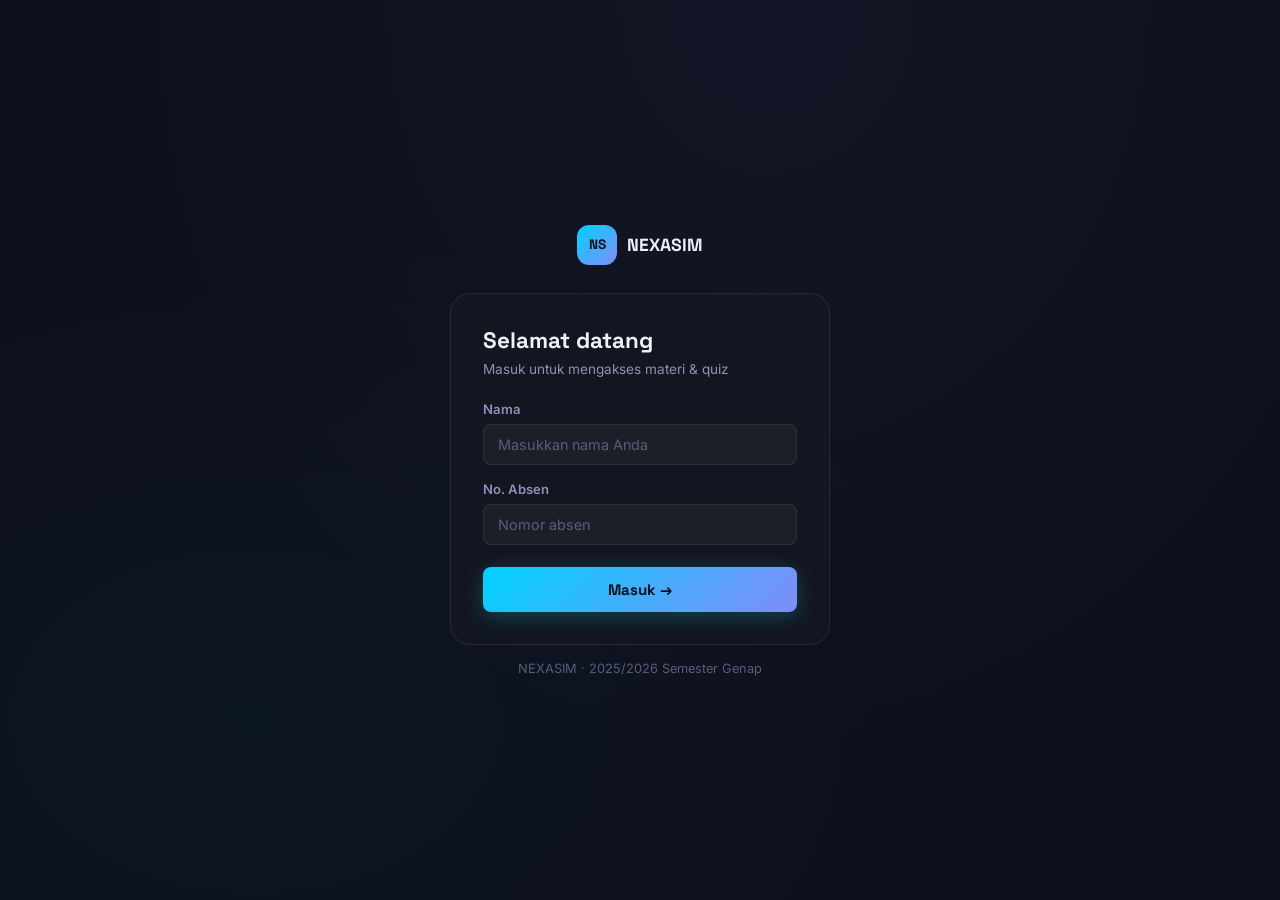
<file: index.html>
<!DOCTYPE html>
<html lang="id">
<head>
  <meta charset="UTF-8"/>
  <meta name="viewport" content="width=device-width, initial-scale=1.0"/>
  <title>Login — NEXASIM</title>
  <link rel="stylesheet" href="style.css"/>
</head>
<body class="login-body">

  <div class="login-wrap">
    <div class="login-brand">
      <div class="brand-icon">NS</div>
      <span class="brand-name">NEXASIM</span>
    </div>

    <div class="login-container">
      <h2>Selamat datang</h2>
      <p class="login-sub">Masuk untuk mengakses materi &amp; quiz</p>

      <form id="loginForm">
        <div class="form-group">
          <label>Nama</label>
          <input type="text" id="username" placeholder="Masukkan nama Anda" required/>
        </div>
        <div class="form-group">
          <label>No. Absen</label>
          <input type="number" id="absen" placeholder="Nomor absen" required/>
        </div>
        <button type="submit" class="btn-login">Masuk →</button>
      </form>
    </div>

    <p class="login-footer">NEXASIM · 2025/2026 Semester Genap</p>
  </div>

  <script>
    if (localStorage.getItem('hs_user')) {
      window.location.href = 'dashboard.html';
    }

    document.getElementById('loginForm').addEventListener('submit', function(e) {
      e.preventDefault();
      const name = document.getElementById('username').value.trim();
      const absen = document.getElementById('absen').value.trim();
      if (!name || !absen) return;
      localStorage.setItem('hs_user', JSON.stringify({ name, absen }));
      window.location.href = 'dashboard.html';
    });
  </script>
</body>
</html>
</file>
<file: style.css>
@import url('https://fonts.googleapis.com/css2?family=Inter:wght@400;500;600;700;800&family=Space+Grotesk:wght@400;500;600;700;800&display=swap');

*, *::before, *::after { box-sizing: border-box; margin: 0; padding: 0; }

:root {
  --bg: #0d0f1a;
  --bg-card: #131620;
  --bg-card-hover: #171b27;
  --sidebar-bg: #0f1119;
  --border: rgba(255,255,255,0.08);
  --text: #eef0f8;
  --text-muted: #8b92b3;
  --text-dim: #555e7a;
  --accent: #00d2ff;
  --teal: #2dd4bf;
  --blue: #60a5fa;
  --indigo: #818cf8;
  --violet: #c084fc;
  --radius-sm: 8px;
  --radius-md: 12px;
  --radius-lg: 16px;
  --radius-xl: 20px;
  --font-display: 'Space Grotesk', sans-serif;
  --font-body: 'Inter', sans-serif;
  --shadow-glow: 0 0 30px rgba(0,210,255,0.08);
}

html { scroll-behavior: smooth; }

body {
  background: var(--bg);
  color: var(--text);
  font-family: var(--font-body);
  display: flex;
  min-height: 100vh;
  overflow-x: hidden;
}

::-webkit-scrollbar { width: 5px; }
::-webkit-scrollbar-track { background: transparent; }
::-webkit-scrollbar-thumb { background: rgba(255,255,255,0.08); border-radius: 3px; }

.sidebar {
  width: 220px;
  min-height: 100vh;
  background: var(--sidebar-bg);
  border-right: 1px solid var(--border);
  display: flex;
  flex-direction: column;
  position: fixed;
  top: 0; left: 0; bottom: 0;
  z-index: 200;
  transition: transform 0.3s ease;
}

.sidebar-brand {
  display: flex;
  align-items: center;
  gap: 10px;
  padding: 20px 16px 18px;
  border-bottom: 1px solid var(--border);
}

.logo-icon {
  width: 34px; height: 34px;
  border-radius: 10px;
  background: linear-gradient(135deg, #00d2ff, #818cf8);
  display: flex; align-items: center; justify-content: center;
  font-family: var(--font-display);
  font-weight: 800;
  font-size: 0.7rem;
  color: #0d0f1a;
  flex-shrink: 0;
}

.logo-text {
  font-family: var(--font-display);
  font-weight: 700;
  font-size: 0.95rem;
  color: var(--text);
  letter-spacing: -0.01em;
}

.sidebar-nav {
  flex: 1;
  padding: 16px 10px;
}

.nav-label {
  font-size: 0.62rem;
  font-weight: 700;
  letter-spacing: 0.12em;
  text-transform: uppercase;
  color: var(--text-dim);
  padding: 0 8px;
  margin-bottom: 8px;
}

.nav-item {
  display: flex;
  align-items: center;
  gap: 10px;
  padding: 9px 10px;
  border-radius: var(--radius-sm);
  text-decoration: none;
  color: var(--text-muted);
  font-size: 0.875rem;
  font-weight: 500;
  transition: all 0.2s;
  margin-bottom: 2px;
  border: 1px solid transparent;
}

.nav-item:hover {
  background: rgba(255,255,255,0.05);
  color: var(--text);
}

.nav-item.active {
  background: rgba(0,210,255,0.08);
  color: var(--accent);
  border-color: rgba(0,210,255,0.18);
}

.nav-item .icon { font-size: 1rem; width: 20px; text-align: center; }

.sidebar-footer {
  padding: 10px 10px 18px;
  border-top: 1px solid var(--border);
}

.nav-item.logout:hover {
  background: rgba(239,68,68,0.08);
  color: #f87171;
}

.main-content {
  margin-left: 220px;
  flex: 1;
  padding: 32px 36px;
  max-width: calc(100vw - 220px);
}

.greeting {
  font-family: var(--font-display);
  font-size: 1.8rem;
  font-weight: 800;
  color: var(--text);
  letter-spacing: -0.02em;
  margin-bottom: 8px;
}

.greeting span { color: var(--accent); }

.sec-head {
  display: flex;
  align-items: center;
  gap: 12px;
  margin: 28px 0 16px;
}

.sec-head h2 {
  font-family: var(--font-display);
  font-weight: 700;
  font-size: 0.95rem;
  color: var(--text);
}

.sec-head::after {
  content: '';
  flex: 1;
  height: 1px;
  background: var(--border);
}

.dash-grid {
  display: grid;
  grid-template-columns: repeat(3, 1fr);
  gap: 14px;
}

.dash-card {
  display: flex;
  align-items: center;
  gap: 14px;
  padding: 18px 20px;
  border-radius: var(--radius-lg);
  text-decoration: none;
  color: inherit;
  border: 1px solid var(--border);
  background: var(--bg-card);
  transition: all 0.25s ease;
  position: relative;
  overflow: hidden;
}

.dash-card::before {
  content: '';
  position: absolute;
  top: -40px; right: -40px;
  width: 120px; height: 120px;
  border-radius: 50%;
  opacity: 0.08;
  transition: opacity 0.3s;
}

.dash-card.teal::before { background: var(--teal); }
.dash-card.blue::before { background: var(--blue); }
.dash-card.indigo::before { background: var(--indigo); }

.dash-card:hover {
  transform: translateY(-3px);
  box-shadow: 0 16px 40px rgba(0,0,0,0.35);
}

.dash-card.teal:hover { border-color: rgba(45,212,191,0.25); }
.dash-card.blue:hover { border-color: rgba(96,165,250,0.25); }
.dash-card.indigo:hover { border-color: rgba(129,140,248,0.25); }

.dash-icon { font-size: 1.6rem; }

.dash-info { flex: 1; }

.dash-label {
  font-size: 0.7rem;
  color: var(--text-dim);
  font-weight: 500;
  margin-bottom: 2px;
}

.dash-title {
  font-family: var(--font-display);
  font-weight: 700;
  font-size: 1rem;
  color: var(--text);
}

.dash-arrow {
  color: var(--text-dim);
  font-size: 1.1rem;
  transition: transform 0.2s, color 0.2s;
}

.dash-card:hover .dash-arrow { transform: translateX(4px); color: var(--accent); }

.course-grid {
  display: grid;
  grid-template-columns: repeat(auto-fill, minmax(200px, 1fr));
  gap: 16px;
}

.course-card {
  background: var(--bg-card);
  border: 1px solid var(--border);
  border-radius: var(--radius-lg);
  overflow: hidden;
  text-decoration: none;
  color: inherit;
  transition: all 0.25s ease;
  display: block;
}

.course-card:hover {
  transform: translateY(-4px);
  box-shadow: 0 16px 40px rgba(0,0,0,0.4);
}

.course-thumb {
  height: 90px;
  display: flex;
  align-items: center;
  justify-content: center;
  position: relative;
}

.course-thumb.teal { background: rgba(45,212,191,0.12); border-bottom: 1px solid rgba(45,212,191,0.2); }
.course-thumb.blue { background: rgba(96,165,250,0.12); border-bottom: 1px solid rgba(96,165,250,0.2); }
.course-thumb.indigo { background: rgba(129,140,248,0.12); border-bottom: 1px solid rgba(129,140,248,0.2); }
.course-thumb.violet { background: rgba(192,132,252,0.12); border-bottom: 1px solid rgba(192,132,252,0.2); }

.course-card:hover .course-thumb.teal { border-color: rgba(45,212,191,0.4); }
.course-card:hover .course-thumb.blue { border-color: rgba(96,165,250,0.4); }
.course-card:hover .course-thumb.indigo { border-color: rgba(129,140,248,0.4); }
.course-card:hover .course-thumb.violet { border-color: rgba(192,132,252,0.4); }

.thumb-badge {
  font-size: 0.68rem;
  font-weight: 700;
  letter-spacing: 0.08em;
  text-transform: uppercase;
  padding: 5px 12px;
  border-radius: 20px;
}

.course-thumb.teal .thumb-badge { background: rgba(45,212,191,0.15); color: var(--teal); border: 1px solid rgba(45,212,191,0.25); }
.course-thumb.blue .thumb-badge { background: rgba(96,165,250,0.15); color: var(--blue); border: 1px solid rgba(96,165,250,0.25); }
.course-thumb.indigo .thumb-badge { background: rgba(129,140,248,0.15); color: var(--indigo); border: 1px solid rgba(129,140,248,0.25); }
.course-thumb.violet .thumb-badge { background: rgba(192,132,252,0.15); color: var(--violet); border: 1px solid rgba(192,132,252,0.25); }

.course-body { padding: 14px 16px; }

.course-code {
  font-size: 0.68rem;
  font-weight: 700;
  letter-spacing: 0.1em;
  text-transform: uppercase;
  color: var(--accent);
  margin-bottom: 4px;
}

.course-title {
  font-family: var(--font-display);
  font-weight: 700;
  font-size: 0.9rem;
  color: var(--text);
  margin-bottom: 4px;
}

.course-meta {
  font-size: 0.75rem;
  color: var(--text-dim);
}



.banner {
  background: linear-gradient(135deg, rgba(0,210,255,0.07), rgba(129,140,248,0.07));
  border: 1px solid rgba(0,210,255,0.15);
  border-radius: var(--radius-xl);
  padding: 28px 32px;
  margin-bottom: 8px;
  position: relative;
  overflow: hidden;
}

.banner::before {
  content: '';
  position: absolute;
  top: -60px; right: -60px;
  width: 240px; height: 240px;
  background: radial-gradient(circle, rgba(0,210,255,0.06), transparent 70%);
  pointer-events: none;
}

.banner-tag {
  display: inline-block;
  background: rgba(0,210,255,0.1);
  border: 1px solid rgba(0,210,255,0.2);
  color: var(--accent);
  padding: 4px 12px;
  border-radius: 20px;
  font-size: 0.72rem;
  font-weight: 700;
  letter-spacing: 0.08em;
  text-transform: uppercase;
  margin-bottom: 12px;
}

.banner h1 {
  font-family: var(--font-display);
  font-size: 1.4rem;
  font-weight: 800;
  color: var(--text);
  letter-spacing: -0.01em;
  margin-bottom: 8px;
}

.banner p {
  font-size: 0.875rem;
  color: var(--text-muted);
  line-height: 1.6;
  max-width: 520px;
}

.quiz-grid {
  display: grid;
  grid-template-columns: repeat(auto-fill, minmax(260px, 1fr));
  gap: 16px;
}

.quiz-card {
  background: var(--bg-card);
  border: 1px solid var(--border);
  border-radius: var(--radius-lg);
  padding: 22px;
  display: flex;
  flex-direction: column;
  gap: 10px;
  transition: all 0.25s ease;
}

.quiz-card:hover {
  transform: translateY(-3px);
  box-shadow: 0 16px 40px rgba(0,0,0,0.3);
  border-color: rgba(0,210,255,0.2);
}

.quiz-subject {
  font-size: 0.68rem;
  font-weight: 700;
  letter-spacing: 0.1em;
  text-transform: uppercase;
  color: var(--accent);
}

.quiz-title {
  font-family: var(--font-display);
  font-weight: 700;
  font-size: 0.97rem;
  color: var(--text);
  line-height: 1.35;
}

.quiz-desc {
  font-size: 0.82rem;
  color: var(--text-muted);
  line-height: 1.55;
  flex: 1;
}

.quiz-meta {
  font-size: 0.78rem;
  color: var(--text-dim);
}

.btn-quiz {
  display: inline-flex;
  align-items: center;
  justify-content: center;
  gap: 6px;
  padding: 11px 20px;
  background: linear-gradient(135deg, #3b82f6, #60a5fa);
  color: white;
  border-radius: var(--radius-sm);
  text-decoration: none;
  font-weight: 700;
  font-size: 0.875rem;
  font-family: var(--font-display);
  transition: all 0.2s;
  border: none;
  cursor: pointer;
  box-shadow: 0 4px 16px rgba(59,130,246,0.3);
  margin-top: 4px;
}

.btn-quiz:hover {
  transform: translateY(-2px);
  box-shadow: 0 8px 24px rgba(59,130,246,0.45);
}

.filter-bar {
  display: flex;
  gap: 8px;
  margin-bottom: 20px;
  flex-wrap: wrap;
}

/* Search bar — menggantikan filter chips di halaman video */
.search-bar-wrap {
  position: relative;
  margin-bottom: 20px;
}

.search-bar-icon {
  position: absolute;
  left: 16px;
  top: 50%;
  transform: translateY(-50%);
  font-size: 1rem;
  color: var(--text-dim);
  pointer-events: none;
  transition: color 0.2s;
}

.search-bar-input {
  width: 100%;
  background: var(--bg-card);
  border: 1px solid var(--border);
  border-radius: var(--radius-md);
  padding: 12px 44px 12px 44px;
  color: var(--text);
  font-size: 0.9rem;
  font-family: var(--font-body);
  outline: none;
  transition: border-color 0.2s, box-shadow 0.2s, background 0.2s;
}

.search-bar-input::placeholder { color: var(--text-dim); }

.search-bar-input:focus {
  border-color: rgba(0,210,255,0.4);
  box-shadow: 0 0 0 3px rgba(0,210,255,0.07);
  background: var(--bg-card-hover);
}

.search-bar-wrap:focus-within .search-bar-icon {
  color: var(--accent);
}

.search-bar-clear {
  position: absolute;
  right: 14px;
  top: 50%;
  transform: translateY(-50%);
  background: rgba(255,255,255,0.06);
  border: none;
  color: var(--text-muted);
  font-size: 0.8rem;
  cursor: pointer;
  width: 22px; height: 22px;
  border-radius: 50%;
  display: none;
  align-items: center;
  justify-content: center;
  transition: all 0.2s;
}

.search-bar-clear:hover { background: rgba(255,255,255,0.12); color: var(--text); }
.search-bar-clear.visible { display: flex; }

.search-empty {
  text-align: center;
  padding: 48px 16px;
  color: var(--text-muted);
  font-size: 0.875rem;
  display: none;
}

.search-empty-icon { font-size: 2rem; margin-bottom: 10px; opacity: 0.5; }
.search-empty-msg { color: var(--text-dim); font-size: 0.82rem; margin-top: 4px; }

.activity-list {
  display: flex;
  flex-direction: column;
  gap: 10px;
}

.activity-item {
  display: flex;
  align-items: center;
  gap: 14px;
  padding: 14px 18px;
  background: var(--bg-card);
  border: 1px solid var(--border);
  border-radius: var(--radius-md);
  text-decoration: none;
  color: inherit;
  transition: all 0.22s ease;
  position: relative;
  overflow: hidden;
}

.activity-item::before {
  content: '';
  position: absolute;
  left: 0; top: 0; bottom: 0;
  width: 3px;
  background: transparent;
  transition: background 0.2s;
  border-radius: 3px 0 0 3px;
}

.activity-item:hover {
  background: var(--bg-card-hover);
  transform: translateX(3px);
  border-color: rgba(255,255,255,0.14);
}

.activity-item:hover::before { background: var(--accent); }

.activity-icon {
  width: 40px; height: 40px;
  border-radius: 10px;
  display: flex; align-items: center; justify-content: center;
  flex-shrink: 0;
  font-size: 1rem;
}

.activity-icon.materi { background: rgba(45,212,191,0.1); border: 1px solid rgba(45,212,191,0.18); }
.activity-icon.quiz   { background: rgba(59,130,246,0.1); border: 1px solid rgba(59,130,246,0.18); }
.activity-icon.video  { background: rgba(129,140,248,0.1); border: 1px solid rgba(129,140,248,0.18); }
.activity-icon.slide  { background: rgba(192,132,252,0.1); border: 1px solid rgba(192,132,252,0.18); }

.activity-body { flex: 1; min-width: 0; }

.activity-label {
  font-size: 0.7rem;
  font-weight: 700;
  letter-spacing: 0.09em;
  text-transform: uppercase;
  color: var(--text-dim);
  margin-bottom: 2px;
}

.activity-title {
  font-family: var(--font-display);
  font-weight: 700;
  font-size: 0.9rem;
  color: var(--text);
  white-space: nowrap;
  overflow: hidden;
  text-overflow: ellipsis;
}

.activity-meta { font-size: 0.72rem; color: var(--text-dim); margin-top: 3px; }

.activity-right {
  display: flex;
  flex-direction: column;
  align-items: flex-end;
  gap: 5px;
  flex-shrink: 0;
}

.activity-time { font-size: 0.72rem; color: var(--text-dim); white-space: nowrap; }

.activity-badge {
  font-size: 0.62rem;
  font-weight: 700;
  letter-spacing: 0.07em;
  text-transform: uppercase;
  padding: 3px 9px;
  border-radius: 20px;
}

.activity-badge.materi { background: rgba(45,212,191,0.1); color: var(--teal); border: 1px solid rgba(45,212,191,0.2); }
.activity-badge.quiz   { background: rgba(59,130,246,0.1); color: var(--blue); border: 1px solid rgba(59,130,246,0.2); }
.activity-badge.video  { background: rgba(129,140,248,0.1); color: var(--indigo); border: 1px solid rgba(129,140,248,0.2); }
.activity-badge.slide  { background: rgba(192,132,252,0.1); color: var(--violet); border: 1px solid rgba(192,132,252,0.2); }

.activity-arrow {
  color: var(--text-dim);
  font-size: 0.85rem;
  transition: transform 0.2s, color 0.2s;
  margin-left: 6px;
}

.activity-item:hover .activity-arrow { transform: translateX(4px); color: var(--accent); }

.video-hero {
  background: linear-gradient(135deg, #0f0c29, #1a1040, #24243e);
  border: 1px solid rgba(129,140,248,0.2);
  border-radius: var(--radius-xl);
  padding: 32px 36px;
  margin-bottom: 28px;
  position: relative;
  overflow: hidden;
  display: flex;
  align-items: center;
  gap: 28px;
}

.video-hero::before {
  content: '';
  position: absolute;
  top: -80px; right: -80px;
  width: 300px; height: 300px;
  background: radial-gradient(circle, rgba(129,140,248,0.1), transparent 65%);
  pointer-events: none;
}

.hero-icon {
  width: 68px; height: 68px;
  background: linear-gradient(135deg, #4338ca, #818cf8);
  border-radius: 18px;
  display: flex; align-items: center; justify-content: center;
  font-size: 1.8rem;
  flex-shrink: 0;
  box-shadow: 0 8px 24px rgba(67,56,202,0.4);
}

.hero-text { flex: 1; }

.hero-tag {
  display: inline-block;
  background: rgba(129,140,248,0.12);
  border: 1px solid rgba(129,140,248,0.22);
  color: var(--indigo);
  padding: 4px 12px;
  border-radius: 20px;
  font-size: 0.7rem;
  font-weight: 700;
  letter-spacing: 0.08em;
  text-transform: uppercase;
  margin-bottom: 10px;
}

.hero-text h1 {
  font-family: var(--font-display);
  font-size: 1.5rem;
  font-weight: 700;
  color: var(--text);
  margin-bottom: 6px;
}

.hero-text p { color: var(--text-muted); font-size: 0.875rem; line-height: 1.6; }

.filter-btn {
  padding: 7px 16px;
  border: 1px solid var(--border);
  border-radius: 99px;
  background: transparent;
  color: var(--text-muted);
  font-family: var(--font-body);
  font-size: 0.8rem;
  font-weight: 600;
  cursor: pointer;
  transition: all 0.2s;
}

.filter-btn:hover { color: var(--text); border-color: rgba(255,255,255,0.2); background: rgba(255,255,255,0.04); }
.filter-btn.active { background: rgba(0,210,255,0.1); border-color: rgba(0,210,255,0.3); color: var(--accent); }

.video-grid {
  display: grid;
  grid-template-columns: repeat(auto-fill, minmax(280px, 1fr));
  gap: 18px;
  margin-bottom: 40px;
}

.video-card {
  background: var(--bg-card);
  border: 1px solid var(--border);
  border-radius: var(--radius-lg);
  overflow: hidden;
  transition: all 0.25s ease;
  cursor: pointer;
  text-decoration: none;
  color: inherit;
  display: flex;
  flex-direction: column;
}

.video-card:hover {
  transform: translateY(-4px);
  border-color: rgba(0,210,255,0.2);
  box-shadow: 0 16px 40px rgba(0,0,0,0.4), var(--shadow-glow);
}

.video-thumb {
  position: relative;
  padding-bottom: 56.25%;
  overflow: hidden;
  background: #0a0d1a;
}

.video-thumb iframe {
  position: absolute; top: 0; left: 0;
  width: 100%; height: 100%;
  border: none;
  pointer-events: none;
}

.thumb-overlay {
  position: absolute; inset: 0;
  display: flex; align-items: center; justify-content: center;
  background: rgba(0,0,0,0.35);
  transition: background 0.2s;
  z-index: 2;
}

.video-card:hover .thumb-overlay { background: rgba(0,0,0,0.15); }

.play-btn {
  width: 50px; height: 50px;
  background: rgba(255,255,255,0.12);
  backdrop-filter: blur(8px);
  border-radius: 50%;
  display: flex; align-items: center; justify-content: center;
  border: 2px solid rgba(255,255,255,0.28);
  transition: all 0.2s;
  font-size: 1rem;
  padding-left: 3px;
}

.video-card:hover .play-btn {
  background: var(--accent);
  border-color: var(--accent);
  transform: scale(1.1);
  box-shadow: 0 0 24px rgba(0,210,255,0.5);
}

.thumb-cat {
  position: absolute;
  top: 10px; left: 10px;
  z-index: 3;
  font-size: 0.65rem;
  font-weight: 700;
  letter-spacing: 0.06em;
  text-transform: uppercase;
  padding: 3px 9px;
  border-radius: 20px;
}

.thumb-cat.teal { background: rgba(15,118,110,0.8); color: #5eead4; border: 1px solid rgba(94,234,212,0.3); }
.thumb-cat.blue { background: rgba(29,78,216,0.8); color: #93c5fd; border: 1px solid rgba(147,197,253,0.3); }
.thumb-cat.indigo { background: rgba(67,56,202,0.8); color: #a5b4fc; border: 1px solid rgba(165,180,252,0.3); }
.thumb-cat.violet { background: rgba(109,40,217,0.8); color: #c4b5fd; border: 1px solid rgba(196,181,253,0.3); }

.video-info { padding: 14px 16px 18px; display: flex; flex-direction: column; flex: 1; }

.video-subject {
  font-size: 0.65rem;
  font-weight: 700;
  letter-spacing: 0.1em;
  text-transform: uppercase;
  color: var(--accent);
  margin-bottom: 5px;
}

.video-title {
  font-family: var(--font-display);
  font-weight: 600;
  font-size: 0.9rem;
  color: var(--text);
  line-height: 1.4;
  margin-bottom: 7px;
}

.video-desc {
  font-size: 0.78rem;
  color: var(--text-muted);
  line-height: 1.55;
  margin-bottom: 12px;
  flex: 1;
}

.video-footer {
  display: flex;
  align-items: center;
  padding-top: 10px;
  border-top: 1px solid var(--border);
}

.presenter-avatar {
  width: 26px; height: 26px;
  border-radius: 50%;
  display: flex; align-items: center; justify-content: center;
  font-size: 0.6rem;
  font-weight: 700;
  font-family: var(--font-display);
  flex-shrink: 0;
  margin-right: 8px;
}

.presenter-avatar.teal { background: linear-gradient(135deg, #0f766e, #38bdf8); color: #fff; }
.presenter-avatar.blue { background: linear-gradient(135deg, #1d4ed8, #60a5fa); color: #fff; }
.presenter-avatar.indigo { background: linear-gradient(135deg, #4338ca, #818cf8); color: #fff; }
.presenter-avatar.violet { background: linear-gradient(135deg, #6d28d9, #a78bfa); color: #fff; }

.presenter-name { font-size: 0.76rem; color: var(--text-muted); font-weight: 500; }

.featured-video {
  background: var(--bg-card);
  border: 1px solid var(--border);
  border-radius: var(--radius-xl);
  overflow: hidden;
  display: flex;
  flex-direction: column;
  margin-bottom: 28px;
}

.featured-thumb {
  position: relative;
  width: 100%;
  padding-bottom: 56.25%;
  background: #0a0d1a;
}
.featured-thumb iframe {
  position: absolute;
  top: 0; left: 0;
  width: 100%; height: 100%;
  border: none;
  display: block;
}

.featured-info {
  padding: 22px 26px;
  display: flex;
  flex-direction: column;
  gap: 12px;
}

.featured-tag {
  display: inline-flex;
  align-items: center;
  gap: 6px;
  background: rgba(0,210,255,0.08);
  border: 1px solid rgba(0,210,255,0.2);
  color: var(--accent);
  padding: 4px 12px;
  border-radius: 20px;
  font-size: 0.7rem;
  font-weight: 700;
  letter-spacing: 0.08em;
  text-transform: uppercase;
  width: fit-content;
}

.featured-title {
  font-family: var(--font-display);
  font-size: 1.2rem;
  font-weight: 700;
  color: var(--text);
  line-height: 1.35;
}

.featured-desc {
  font-size: 0.83rem;
  color: var(--text-muted);
  line-height: 1.65;
  flex: 1;
}

.btn-watch {
  display: inline-flex;
  align-items: center;
  gap: 8px;
  padding: 11px 20px;
  background: linear-gradient(135deg, #4338ca, #818cf8);
  color: white;
  border-radius: var(--radius-sm);
  text-decoration: none;
  font-weight: 600;
  font-size: 0.85rem;
  width: fit-content;
  transition: all 0.2s;
  box-shadow: 0 4px 16px rgba(67,56,202,0.35);
}

.btn-watch:hover { transform: translateY(-2px); box-shadow: 0 8px 24px rgba(67,56,202,0.5); }

.slide-page-wrap {
  display: flex;
  flex-direction: column;
  min-height: 100vh;
  width: 100%;
}

.slide-topbar {
  display: flex;
  align-items: center;
  gap: 14px;
  padding: 14px 28px;
  border-bottom: 1px solid var(--border);
  background: var(--sidebar-bg);
  position: sticky;
  top: 0;
  z-index: 100;
}

.slide-back-btn {
  display: flex;
  align-items: center;
  gap: 8px;
  text-decoration: none;
  color: var(--text-muted);
  font-size: 0.82rem;
  font-weight: 500;
  padding: 7px 14px;
  border-radius: var(--radius-sm);
  background: rgba(255,255,255,0.05);
  border: 1px solid var(--border);
  transition: all 0.2s;
  cursor: pointer;
  font-family: var(--font-body);
}

.slide-back-btn:hover { color: var(--text); background: rgba(255,255,255,0.09); }

.slide-topbar-title {
  font-family: var(--font-display);
  font-weight: 700;
  font-size: 0.92rem;
  color: var(--text);
  flex: 1;
}

.slide-topbar-code {
  font-size: 0.7rem;
  font-weight: 600;
  color: var(--accent);
  background: rgba(0,210,255,0.08);
  border: 1px solid rgba(0,210,255,0.18);
  padding: 4px 10px;
  border-radius: 20px;
  letter-spacing: 0.06em;
  text-transform: uppercase;
}

.slide-stage {
  flex: 1;
  display: flex;
  flex-direction: column;
  align-items: center;
  justify-content: center;
  padding: 32px 20px 24px;
}

.slide-dots { display: flex; gap: 6px; margin-bottom: 22px; }

.dot {
  width: 8px; height: 8px;
  border-radius: 50%;
  background: rgba(255,255,255,0.1);
  transition: all 0.3s cubic-bezier(0.4,0,0.2,1);
  cursor: pointer;
}

.dot.active { background: var(--accent); width: 22px; border-radius: 4px; }

.slide-board {
  background: var(--bg-card);
  border: 1px solid var(--border);
  width: 100%;
  max-width: 780px;
  min-height: 400px;
  border-radius: var(--radius-xl);
  padding: 42px 50px;
  position: relative;
  display: flex;
  flex-direction: column;
  box-shadow: 0 20px 60px rgba(0,0,0,0.4), 0 0 0 1px rgba(255,255,255,0.03);
}

.slide-board::before {
  content: '';
  position: absolute;
  top: 0; left: 32px; right: 32px;
  height: 2px;
  background: linear-gradient(90deg, var(--accent), var(--indigo), transparent);
  border-radius: 0 0 2px 2px;
}

.slide-num {
  position: absolute;
  top: 20px; right: 24px;
  font-size: 0.7rem;
  color: var(--text-dim);
  font-weight: 700;
  letter-spacing: 0.08em;
  font-family: var(--font-display);
}

.slide-content { flex: 1; }

.slide-item { display: none; animation: slideIn 0.32s cubic-bezier(0.22,1,0.36,1); }
.slide-item.active { display: block; }

.slide-item.type-title, .slide-item.type-close {
  display: none;
  flex-direction: column;
  justify-content: center;
  align-items: flex-start;
  min-height: 280px;
}

.slide-item.type-title.active, .slide-item.type-close.active { display: flex; }

.slide-topic-tag {
  display: inline-flex;
  align-items: center;
  gap: 6px;
  font-size: 0.7rem;
  font-weight: 700;
  letter-spacing: 0.12em;
  text-transform: uppercase;
  color: var(--accent);
  background: rgba(0,210,255,0.08);
  border: 1px solid rgba(0,210,255,0.2);
  padding: 5px 12px;
  border-radius: 20px;
  margin-bottom: 18px;
}

.slide-main-title {
  font-family: var(--font-display);
  font-size: 2rem;
  font-weight: 800;
  color: var(--text);
  line-height: 1.2;
  letter-spacing: -0.02em;
  margin-bottom: 14px;
}

.slide-main-title .accent-word { color: var(--accent); }
.slide-subtitle { font-size: 0.93rem; color: var(--text-muted); line-height: 1.6; }

.slide-num-badge {
  display: inline-block;
  font-size: 0.65rem;
  font-weight: 700;
  letter-spacing: 0.1em;
  text-transform: uppercase;
  color: var(--accent);
  background: rgba(0,210,255,0.08);
  border: 1px solid rgba(0,210,255,0.18);
  padding: 3px 10px;
  border-radius: 20px;
  margin-right: 8px;
  vertical-align: middle;
}

.slide-item h2 {
  font-family: var(--font-display);
  color: var(--text);
  margin-bottom: 20px;
  font-size: 1.4rem;
  letter-spacing: -0.02em;
  line-height: 1.25;
}

.slide-item p { line-height: 1.8; font-size: 0.97rem; color: var(--text-muted); }

.slide-item ul { list-style: none; padding: 0; display: flex; flex-direction: column; gap: 12px; }

.slide-item li {
  display: flex;
  align-items: flex-start;
  gap: 12px;
  color: var(--text-muted);
  font-size: 0.95rem;
  line-height: 1.65;
}

.slide-item li::before {
  content: '';
  flex-shrink: 0;
  width: 6px; height: 6px;
  border-radius: 50%;
  background: var(--accent);
  margin-top: 9px;
}

.slide-compare { display: grid; grid-template-columns: 1fr 1fr; gap: 18px; margin-top: 8px; }

.compare-col {
  background: rgba(255,255,255,0.025);
  border: 1px solid var(--border);
  border-radius: var(--radius-md);
  padding: 18px;
}

.compare-col-title {
  font-family: var(--font-display);
  font-size: 0.78rem;
  font-weight: 700;
  letter-spacing: 0.08em;
  text-transform: uppercase;
  margin-bottom: 12px;
  padding-bottom: 10px;
  border-bottom: 1px solid var(--border);
}

.compare-col.col-lisan .compare-col-title { color: var(--teal); }
.compare-col.col-tulis .compare-col-title { color: var(--blue); }
.compare-col ul { gap: 9px; }
.compare-col li { font-size: 0.88rem; }

.close-label {
  font-size: 0.7rem;
  font-weight: 700;
  letter-spacing: 0.12em;
  text-transform: uppercase;
  color: var(--text-dim);
  margin-bottom: 12px;
}

.close-title {
  font-family: var(--font-display);
  font-size: 1.55rem;
  font-weight: 800;
  color: var(--text);
  margin-bottom: 14px;
  letter-spacing: -0.02em;
}

.close-body { font-size: 0.97rem; color: var(--text-muted); line-height: 1.75; max-width: 500px; }

.slide-nav {
  display: flex;
  gap: 12px;
  width: 100%;
  max-width: 780px;
  margin-top: 18px;
}

.nav-btn {
  flex: 1;
  padding: 13px;
  border: none;
  border-radius: var(--radius-md);
  font-family: var(--font-display);
  font-weight: 700;
  font-size: 0.875rem;
  cursor: pointer;
  transition: all 0.2s;
}

.btn-prev {
  background: rgba(255,255,255,0.05);
  color: var(--text-muted);
  border: 1px solid var(--border);
}

.btn-prev:hover:not(:disabled) { background: rgba(255,255,255,0.09); color: var(--text); }

.btn-next {
  background: linear-gradient(135deg, #3b82f6, #60a5fa);
  color: white;
  box-shadow: 0 4px 16px rgba(59,130,246,0.3);
}

.btn-next:hover:not(:disabled) { transform: translateY(-2px); box-shadow: 0 8px 24px rgba(59,130,246,0.4); }

.nav-btn:disabled { opacity: 0.3; cursor: not-allowed; transform: none !important; }

body.login-body {
  display: flex;
  align-items: center;
  justify-content: center;
  min-height: 100vh;
  background: radial-gradient(ellipse at 60% 0%, rgba(129,140,248,0.06) 0%, transparent 60%),
              radial-gradient(ellipse at 20% 80%, rgba(0,210,255,0.04) 0%, transparent 50%), var(--bg);
}

.login-wrap { width: 100%; max-width: 380px; }

.login-brand {
  display: flex;
  align-items: center;
  gap: 10px;
  justify-content: center;
  margin-bottom: 28px;
}

.brand-icon {
  width: 40px; height: 40px;
  border-radius: 12px;
  background: linear-gradient(135deg, #00d2ff, #818cf8);
  display: flex; align-items: center; justify-content: center;
  font-family: var(--font-display);
  font-weight: 800;
  font-size: 0.85rem;
  color: #0d0f1a;
}

.brand-name {
  font-family: var(--font-display);
  font-weight: 800;
  font-size: 1.1rem;
  color: var(--text);
}

.login-container {
  background: var(--bg-card);
  border: 1px solid var(--border);
  border-radius: var(--radius-xl);
  padding: 32px;
}

.login-container h2 {
  font-family: var(--font-display);
  font-weight: 800;
  font-size: 1.4rem;
  color: var(--text);
  margin-bottom: 6px;
}

.login-sub { font-size: 0.85rem; color: var(--text-muted); margin-bottom: 24px; }

.form-group { margin-bottom: 16px; }

.form-group label {
  display: block;
  font-size: 0.82rem;
  font-weight: 600;
  color: var(--text-muted);
  margin-bottom: 7px;
}

.form-group input {
  width: 100%;
  background: rgba(255,255,255,0.04);
  border: 1px solid var(--border);
  border-radius: var(--radius-sm);
  padding: 11px 14px;
  color: var(--text);
  font-size: 0.9rem;
  font-family: var(--font-body);
  transition: border-color 0.2s, box-shadow 0.2s;
  outline: none;
}

.form-group input:focus {
  border-color: rgba(0,210,255,0.4);
  box-shadow: 0 0 0 3px rgba(0,210,255,0.08);
}

.form-group input::placeholder { color: var(--text-dim); }

.btn-login {
  width: 100%;
  padding: 13px;
  background: linear-gradient(135deg, #00d2ff, #818cf8);
  color: #0d0f1a;
  border: none;
  border-radius: var(--radius-sm);
  font-family: var(--font-display);
  font-weight: 700;
  font-size: 0.95rem;
  cursor: pointer;
  transition: all 0.2s;
  margin-top: 6px;
  box-shadow: 0 4px 20px rgba(0,210,255,0.25);
}

.btn-login:hover { transform: translateY(-2px); box-shadow: 0 8px 28px rgba(0,210,255,0.35); }

.login-footer {
  text-align: center;
  margin-top: 16px;
  font-size: 0.8rem;
  color: var(--text-dim);
}

@keyframes slideIn {
  from { opacity: 0; transform: translateX(18px); }
  to { opacity: 1; transform: translateX(0); }
}

@keyframes fadeUp {
  from { opacity: 0; transform: translateY(14px); }
  to { opacity: 1; transform: translateY(0); }
}

.anim { animation: fadeUp 0.4s cubic-bezier(0.22,1,0.36,1) both; }
.anim:nth-child(1) { animation-delay: 0.04s; }
.anim:nth-child(2) { animation-delay: 0.08s; }
.anim:nth-child(3) { animation-delay: 0.12s; }
.anim:nth-child(4) { animation-delay: 0.16s; }
.anim:nth-child(5) { animation-delay: 0.2s; }
.anim:nth-child(6) { animation-delay: 0.24s; }
.anim:nth-child(7) { animation-delay: 0.28s; }
.anim:nth-child(8) { animation-delay: 0.32s; }
.anim:nth-child(9) { animation-delay: 0.36s; }
.anim:nth-child(10) { animation-delay: 0.4s; }

.mobile-topbar {
  display: none;
  position: fixed;
  top: 0; left: 0; right: 0;
  z-index: 150;
  background: rgba(13,15,26,0.9);
  backdrop-filter: blur(16px);
  border-bottom: 1px solid var(--border);
  padding: 12px 16px;
  align-items: center;
  gap: 10px;
}

.hamburger {
  background: none;
  border: none;
  color: var(--text-muted);
  font-size: 1.3rem;
  cursor: pointer;
  padding: 4px;
}

.overlay {
  display: none;
  position: fixed;
  inset: 0;
  background: rgba(0,0,0,0.6);
  z-index: 190;
}

.overlay.show { display: block; }

@media (max-width: 900px) {
  .dash-grid { grid-template-columns: 1fr 1fr; }
  .featured-thumb { padding-bottom: 56.25%; }
  .video-hero { padding: 22px; }
}

@media (max-width: 768px) {
  .sidebar { transform: translateX(-100%); }
  .sidebar.open { transform: translateX(0); }
  .mobile-topbar { display: flex; }
  .main-content { margin-left: 0; padding: 76px 16px 24px; max-width: 100vw; }
  .slide-board { padding: 26px 22px; min-height: 340px; }
  .slide-main-title { font-size: 1.55rem; }
  .slide-item h2 { font-size: 1.2rem; }
  .slide-topbar { padding: 12px 16px; }
  .slide-compare { grid-template-columns: 1fr; }
  .dash-grid { grid-template-columns: 1fr; }
  .video-hero { flex-direction: column; gap: 14px; }
}

@media (max-width: 480px) {
  .slide-board { padding: 20px 16px; }
  .slide-stage { padding: 18px 10px 14px; }
  .slide-main-title { font-size: 1.3rem; }
  .course-grid { grid-template-columns: repeat(2, 1fr); }
  .video-grid { grid-template-columns: 1fr; }
  .quiz-grid { grid-template-columns: 1fr; }
}

.btn-pin {
  margin-left: auto;
  background: rgba(255,255,255,0.04);
  border: 1px solid var(--border);
  color: var(--text-muted);
  border-radius: 8px;
  padding: 5px 12px;
  font-size: 0.75rem;
  font-weight: 600;
  cursor: pointer;
  font-family: var(--font-body);
  transition: all 0.2s;
  white-space: nowrap;
  flex-shrink: 0;
}

.btn-pin:hover {
  background: rgba(45,212,191,0.08);
  border-color: rgba(45,212,191,0.3);
  color: var(--teal);
}

.video-card.is-featured {
  border-color: rgba(45,212,191,0.3);
  box-shadow: 0 0 0 1px rgba(45,212,191,0.12);
}

.video-card {
  cursor: pointer;
}

.video-card .video-footer {
  display: flex;
  align-items: center;
  gap: 8px;
  flex-wrap: wrap;
}
</file>
